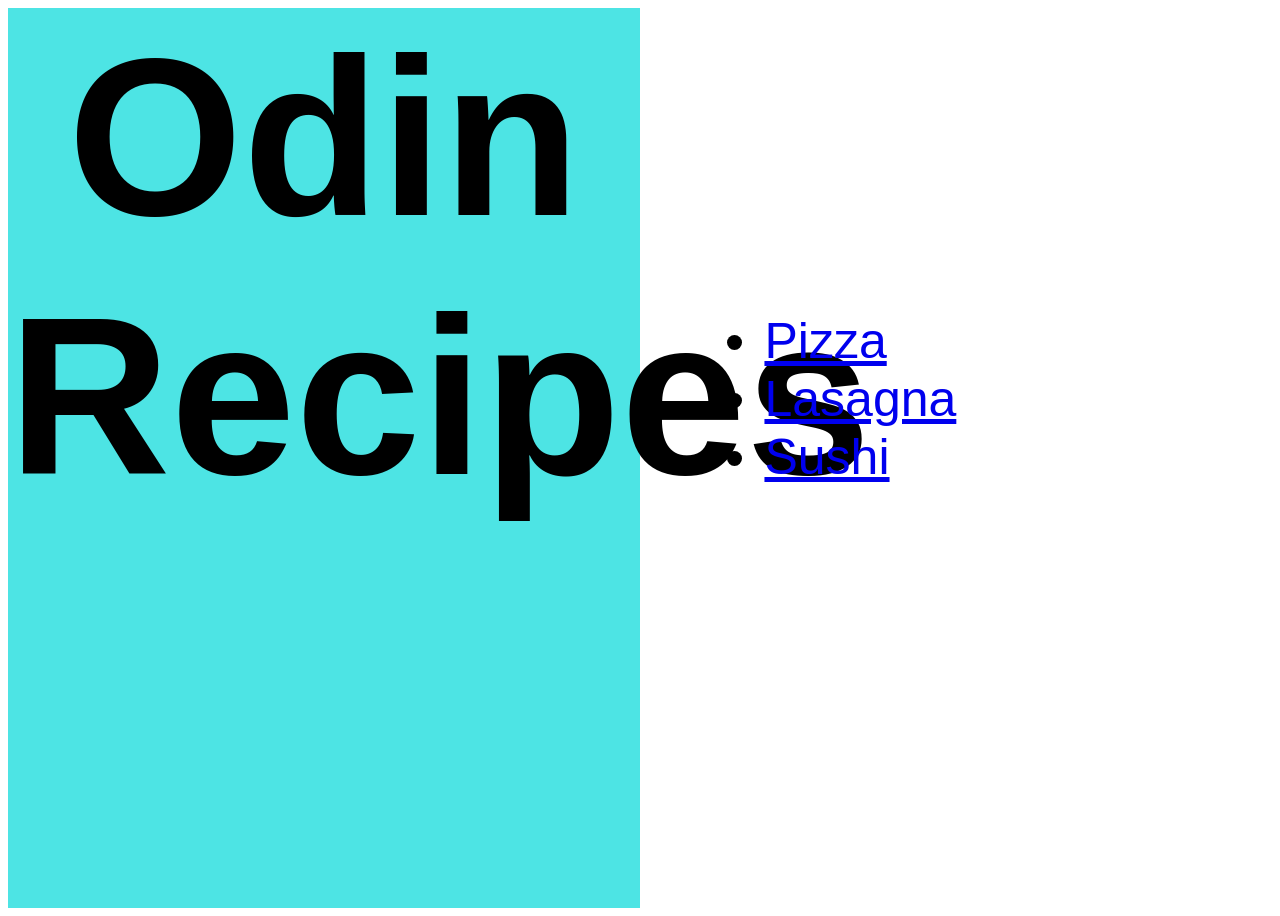
<file: index.html>
<!DOCTYPE html>
<html lang="en">
<head>
    <meta charset="UTF-8">
    <meta name="viewport" content="width=device-width, initial-scale=1.0">
    <link rel="stylesheet" href="styles.css">
    <title>Odin Recipes</title>
</head>
<body>
    <h1 class="main-header">Odin Recipes</h1>

    <div class="card">
        <ul class="unordered-list">
            <li><a href="./recipes/pizza.html">Pizza</a></li>
            <li><a href="./recipes/lasagna.html">Lasagna</a></li>
            <li><a href="./recipes/sushi.html">Sushi</a></li>
        </ul>
    </div>
</body>
</html>
</file>
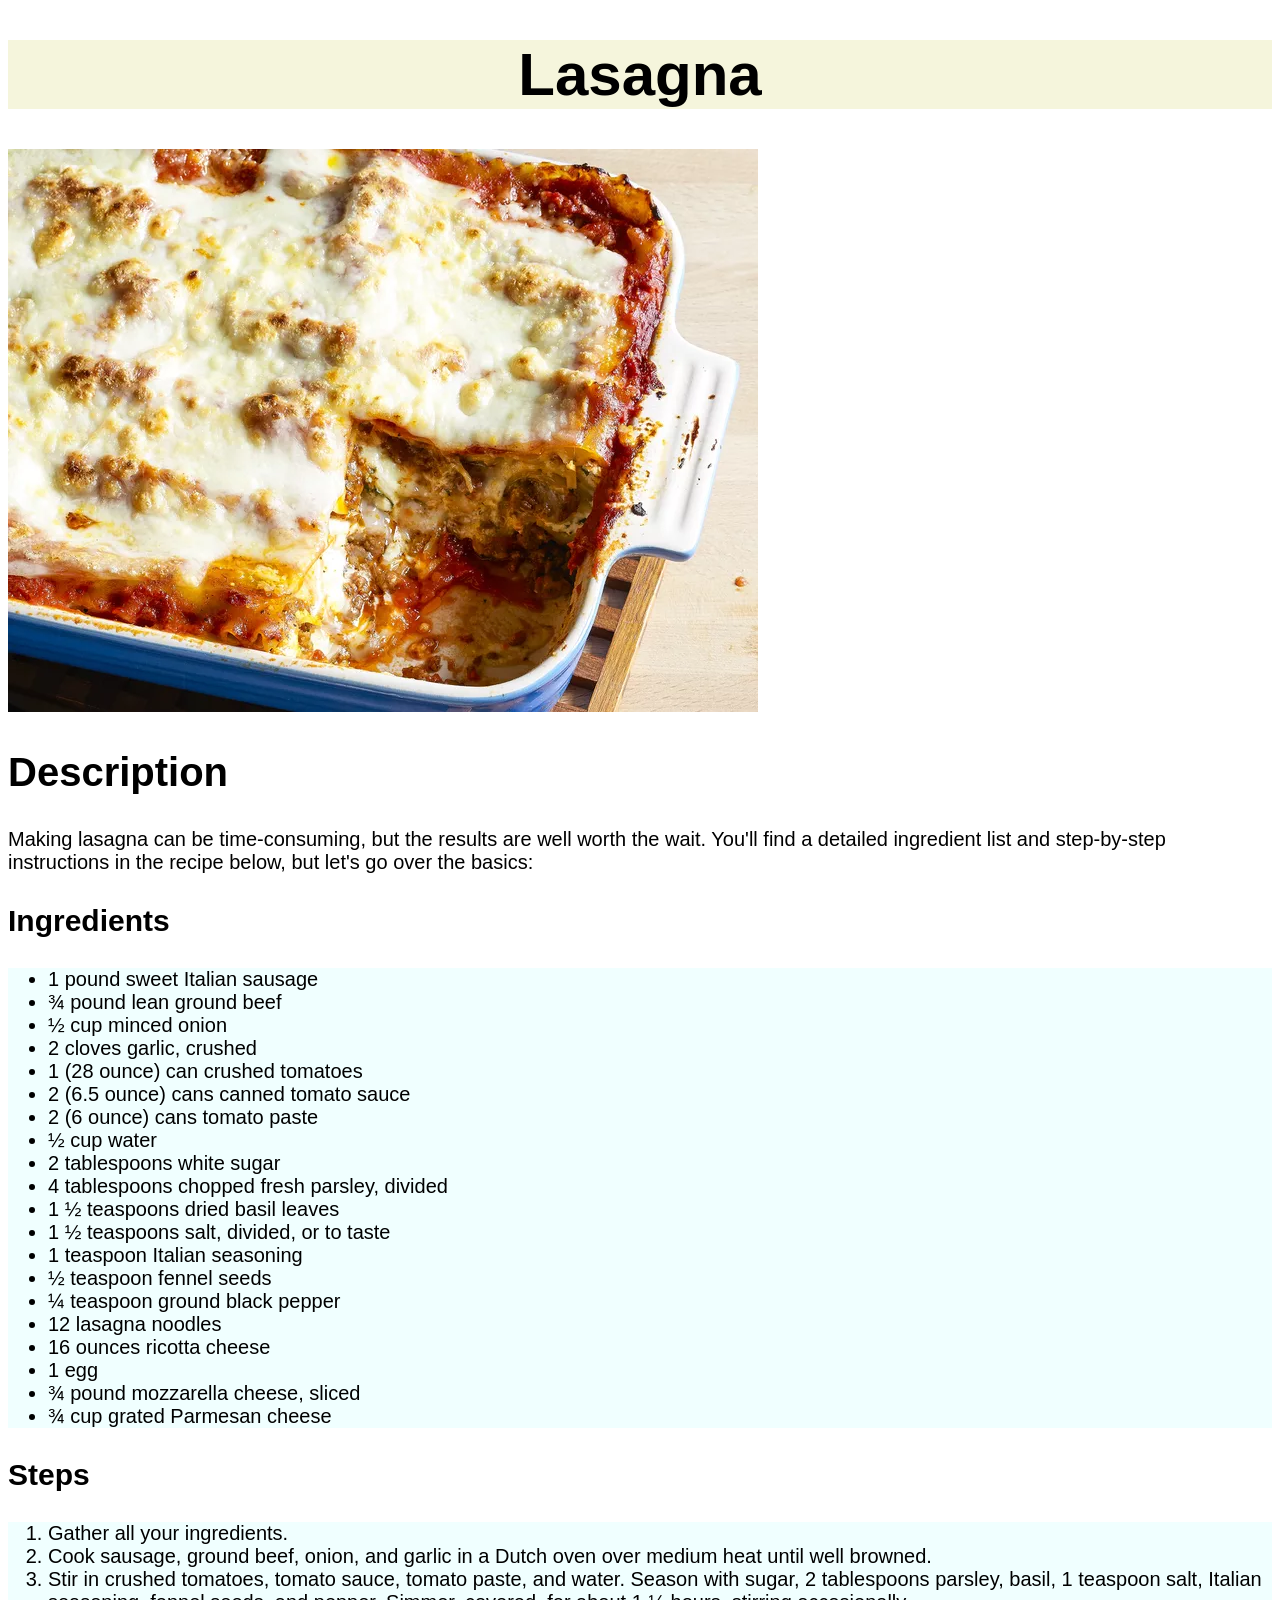
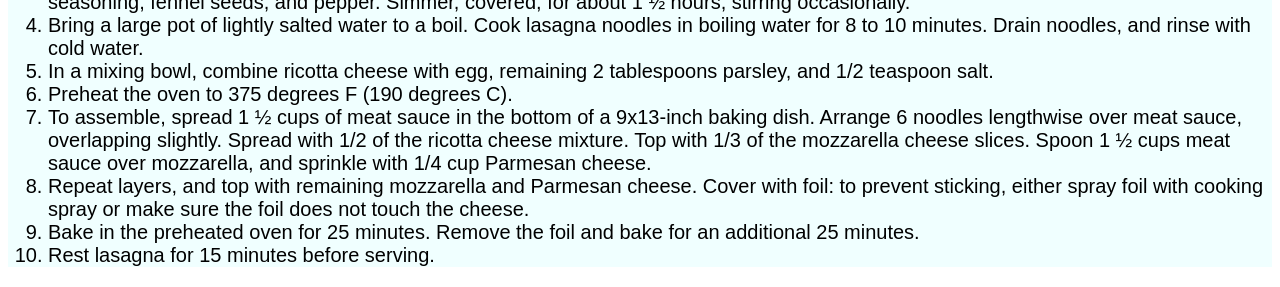
<file: recipes/lasagna.html>
<!DOCTYPE html>
<html lang="en">
<head>
    <meta charset="UTF-8">
    <meta name="viewport" content="width=device-width, initial-scale=1.0">
    <link rel="stylesheet" href="recipe-styles.css">
    <title>Odin Recipes | Lasagna</title>
</head>
<body>
    <!-- https://www.allrecipes.com/recipe/23600/worlds-best-lasagna/ -->
     
    <h1 class="main-header">Lasagna</h1>
    <img class=".recipe-img" src="../images/lasagna.webp" width="750px" height="563px" alt="closeup of a lasagna">

    <h2 class="sub-header">Description</h2>
    <p class="paragraph">Making lasagna can be time-consuming, but the results are well worth the wait. You'll find a detailed ingredient list and step-by-step instructions in the recipe below, but let's go over the basics:</p>
    <h3 class="topic">Ingredients</h3>
    <ul class="unordered-list">
        <li>1 pound sweet Italian sausage</li>
        <li>¾ pound lean ground beef</li>
        <li>½ cup minced onion</li>
        <li>2 cloves garlic, crushed</li>
        <li>1 (28 ounce) can crushed tomatoes</li>
        <li>2 (6.5 ounce) cans canned tomato sauce</li>
        <li>2 (6 ounce) cans tomato paste</li>
        <li>½ cup water</li>
        <li>2 tablespoons white sugar</li>
        <li>4 tablespoons chopped fresh parsley, divided</li>
        <li>1 ½ teaspoons dried basil leaves</li>
        <li>1 ½ teaspoons salt, divided, or to taste</li>
        <li>1 teaspoon Italian seasoning</li>
        <li>½ teaspoon fennel seeds</li>
        <li>¼ teaspoon ground black pepper</li>
        <li>12 lasagna noodles</li>
        <li>16 ounces ricotta cheese</li>
        <li>1 egg</li>
        <li>¾ pound mozzarella cheese, sliced</li>
        <li>¾ cup grated Parmesan cheese</li>
    </ul>

    <h3 class="topic">Steps</h3>
    <ol class="ordered-list">
        <li>Gather all your ingredients.</li>
        <li>Cook sausage, ground beef, onion, and garlic in a Dutch oven over medium heat until well browned.</li>
        <li>Stir in crushed tomatoes, tomato sauce, tomato paste, and water. Season with sugar, 2 tablespoons parsley, basil, 1 teaspoon salt, Italian seasoning, fennel seeds, and pepper. Simmer, covered, for about 1 ½ hours, stirring occasionally.</li>
        <li>Bring a large pot of lightly salted water to a boil. Cook lasagna noodles in boiling water for 8 to 10 minutes. Drain noodles, and rinse with cold water.</li>
        <li>In a mixing bowl, combine ricotta cheese with egg, remaining 2 tablespoons parsley, and 1/2 teaspoon salt.</li>
        <li>Preheat the oven to 375 degrees F (190 degrees C).</li>
        <li>To assemble, spread 1 ½ cups of meat sauce in the bottom of a 9x13-inch baking dish. Arrange 6 noodles lengthwise over meat sauce, overlapping slightly. Spread with 1/2 of the ricotta cheese mixture. Top with 1/3 of the mozzarella cheese slices. Spoon 1 ½ cups meat sauce over mozzarella, and sprinkle with 1/4 cup Parmesan cheese.</li>
        <li>Repeat layers, and top with remaining mozzarella and Parmesan cheese. Cover with foil: to prevent sticking, either spray foil with cooking spray or make sure the foil does not touch the cheese.</li>
        <li>Bake in the preheated oven for 25 minutes. Remove the foil and bake for an additional 25 minutes.</li>
        <li>Rest lasagna for 15 minutes before serving.</li>
    </ol>
</body>
</html>
</file>
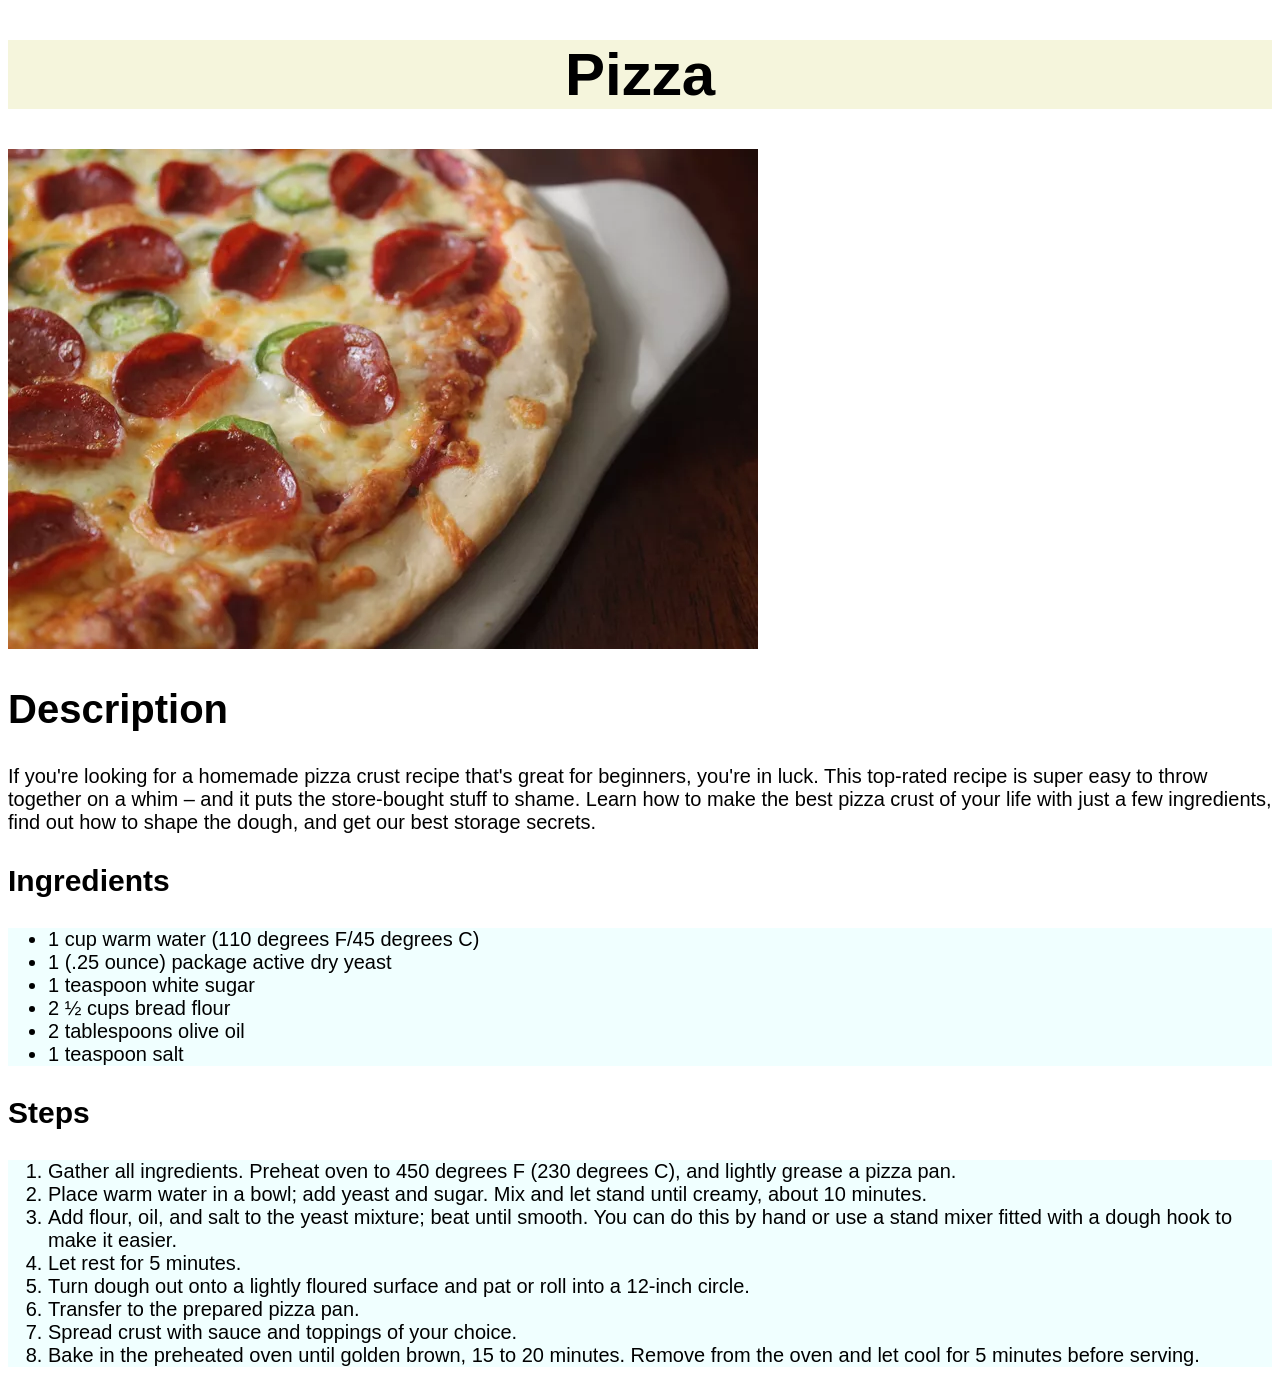
<file: recipes/pizza.html>
<!DOCTYPE html>
<html lang="en">
<head>
    <meta charset="UTF-8">
    <meta name="viewport" content="width=device-width, initial-scale=1.0">
    <link rel="stylesheet" href="recipe-styles.css">
    <title>Odin Recipes | Pizza</title>
</head>
<body>
    <!-- https://www.allrecipes.com/recipe/20171/quick-and-easy-pizza-crust/ -->
     
    <h1 class="main-header" >Pizza</h1>
    <img class="recipe-img" src="../images/pizza.webp" width="750px" height="500px" alt="closeup of an edge of a pizza">

    <h2 class="sub-header">Description</h2>
    <p class="paragraph">If you're looking for a homemade pizza crust recipe that's great for beginners, you're in luck. This top-rated recipe is super easy to throw together on a whim – and it puts the store-bought stuff to shame. Learn how to make the best pizza crust of your life with just a few ingredients, find out how to shape the dough, and get our best storage secrets.</p>

    <h3 class="topic">Ingredients</h3>
    <ul class="unordered-list">
        <li>1 cup warm water (110 degrees F/45 degrees C)</li>
        <li>1 (.25 ounce) package active dry yeast</li>
        <li>1 teaspoon white sugar</li>
        <li>2 ½ cups bread flour</li>
        <li>2 tablespoons olive oil</li>
        <li>1 teaspoon salt</li>
    </ul>

    <h3 class="topic">Steps</h3>
    <ol class="ordered-list">
        <li>Gather all ingredients. Preheat oven to 450 degrees F (230 degrees C), and lightly grease a pizza pan.</li>
        <li>Place warm water in a bowl; add yeast and sugar. Mix and let stand until creamy, about 10 minutes.</li>
        <li>Add flour, oil, and salt to the yeast mixture; beat until smooth. You can do this by hand or use a stand mixer fitted with a dough hook to make it easier.</li>
        <li>Let rest for 5 minutes.</li>
        <li>Turn dough out onto a lightly floured surface and pat or roll into a 12-inch circle.</li>
        <li>Transfer to the prepared pizza pan.</li>
        <li>Spread crust with sauce and toppings of your choice.</li>
        <li>Bake in the preheated oven until golden brown, 15 to 20 minutes. Remove from the oven and let cool for 5 minutes before serving.</li>
    </ol>
</body>
</html>
</file>
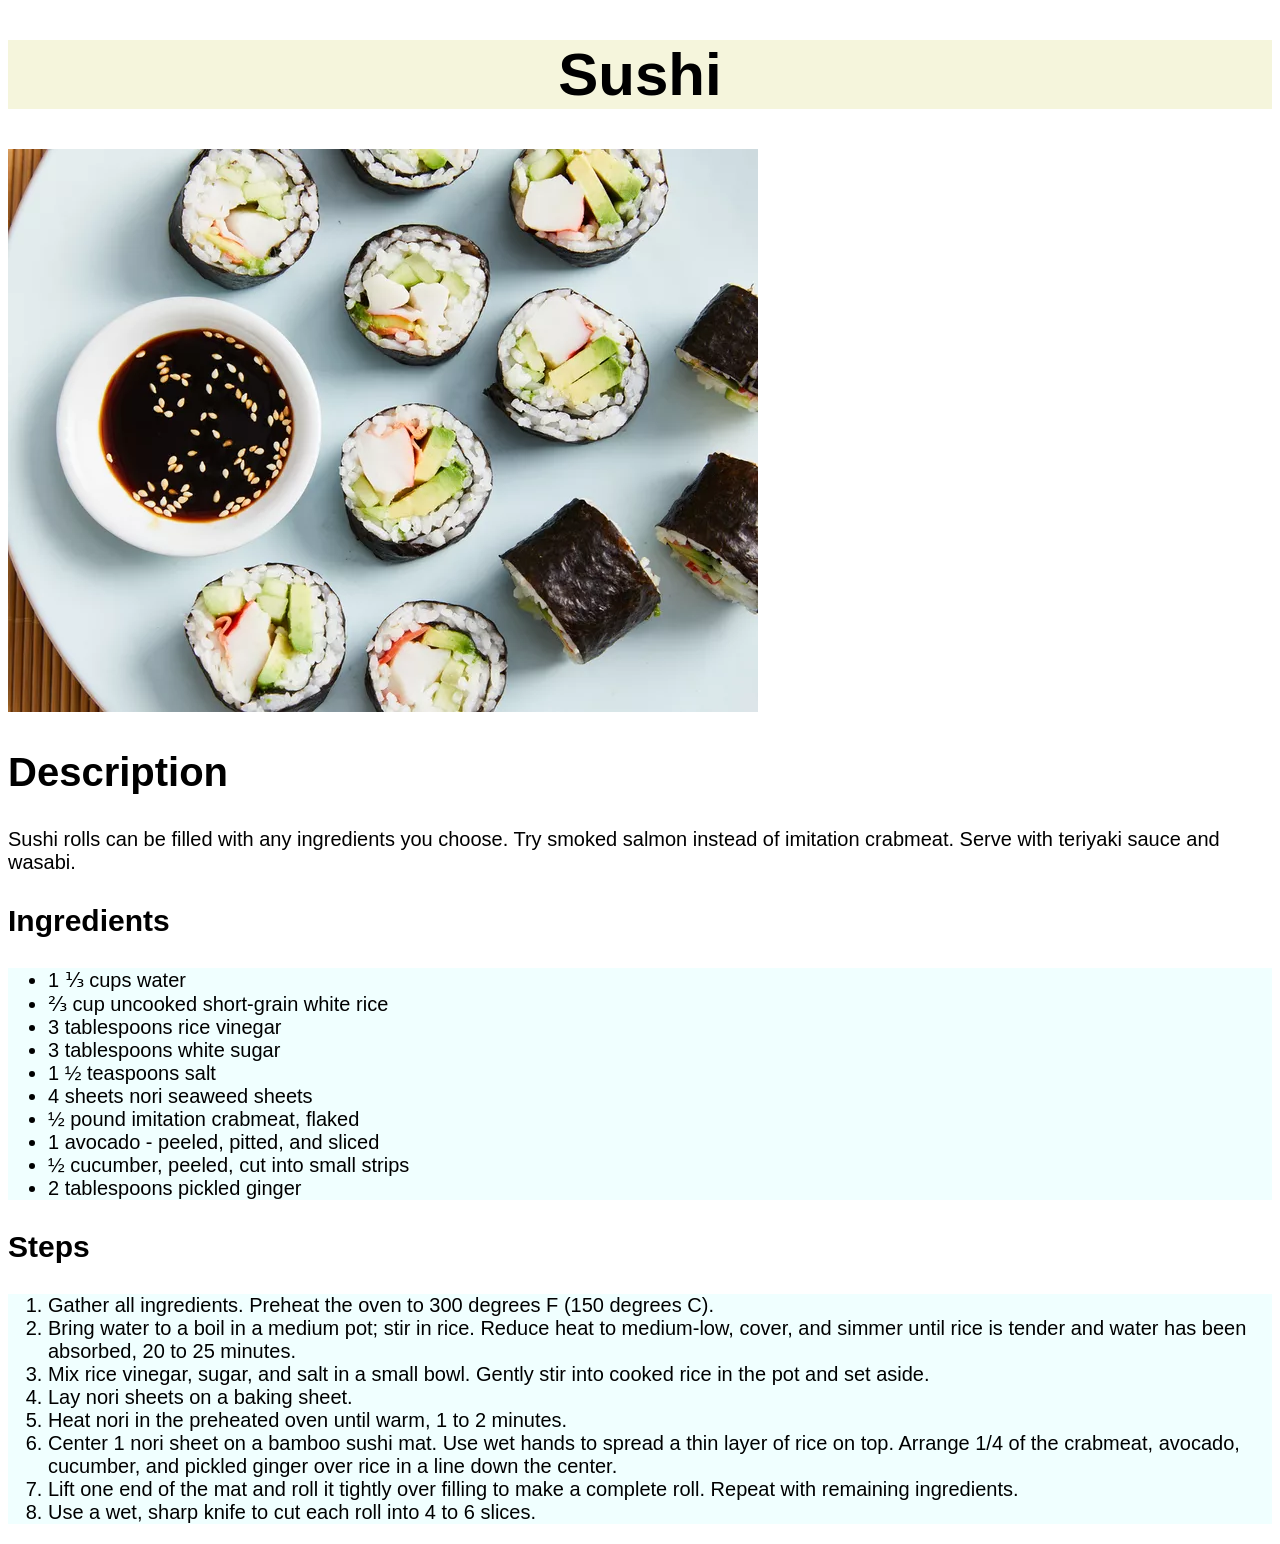
<file: recipes/sushi.html>
<!DOCTYPE html>
<html lang="en">
<head>
    <meta charset="UTF-8">
    <meta name="viewport" content="width=device-width, initial-scale=1.0">
    <link rel="stylesheet" href="recipe-styles.css">
    <title>Odin Recipes | Sushi</title>
</head>
<body>
    <!-- https://www.allrecipes.com/recipe/24228/sushi-roll/ -->
     
    <h1 class="main-header">Sushi</h1>
    <img class="recipe-img" src="../images/sushi.webp" width="750px" height="563px" alt="a plate of sushi with soy sauce">

    <h2 class="sub-header">Description</h2>
    <p class="paragraph">Sushi rolls can be filled with any ingredients you choose. Try smoked salmon instead of imitation crabmeat. Serve with teriyaki sauce and wasabi.</p>

    <h3 class="topic">Ingredients</h3>
    <ul class="unordered-list">
        <li>1 ⅓ cups water</li>
        <li>⅔ cup uncooked short-grain white rice</li>
        <li>3 tablespoons rice vinegar</li>
        <li>3 tablespoons white sugar</li>
        <li>1 ½ teaspoons salt</li>
        <li>4 sheets nori seaweed sheets</li>
        <li>½ pound imitation crabmeat, flaked</li>
        <li>1 avocado - peeled, pitted, and sliced</li>
        <li>½ cucumber, peeled, cut into small strips</li>
        <li>2 tablespoons pickled ginger</li>
    </ul>

    <h3 class="topic">Steps</h3>
    <ol class="ordered-list">
        <li>Gather all ingredients. Preheat the oven to 300 degrees F (150 degrees C).</li>
        <li>Bring water to a boil in a medium pot; stir in rice. Reduce heat to medium-low, cover, and simmer until rice is tender and water has been absorbed, 20 to 25 minutes.</li>
        <li>Mix rice vinegar, sugar, and salt in a small bowl. Gently stir into cooked rice in the pot and set aside.</li>
        <li>Lay nori sheets on a baking sheet.</li>
        <li>Heat nori in the preheated oven until warm, 1 to 2 minutes.</li>
        <li>Center 1 nori sheet on a bamboo sushi mat. Use wet hands to spread a thin layer of rice on top. Arrange 1/4 of the crabmeat, avocado, cucumber, and pickled ginger over rice in a line down the center.</li>
        <li>Lift one end of the mat and roll it tightly over filling to make a complete roll. Repeat with remaining ingredients.</li>
        <li>Use a wet, sharp knife to cut each roll into 4 to 6 slices.</li>
    </ol>
</body>
</html>
</file>
<file: styles.css>
body {
    font-family: Arial, Helvetica, sans-serif;
}

*, 
*:before,
*:after {
    box-sizing: border-box;
}

.main-header {
    text-align: center;
    font-size: 225px;
    background-color: rgba(47, 224, 224, 0.856);
    padding: auto;
    margin: auto;
    display: inline-block;
    width: 50%;
    height:100vh;
}

.card {
    display: inline-block;
    height:auto;
    width: auto;
    padding: auto;
    margin-left: 80px;
}

.unordered-list {
    font-size: 50px;
}
</file>
<file: recipes/recipe-styles.css>
body {
    font-family: Arial, Helvetica, sans-serif;
}

.main-header {
    font-size: 60px;
    text-align: center;
    background-color: beige;
}

.sub-header {
    font-size: 40px;
}

.topic {
    font-size: 30px;
}

.paragraph {
    font-size: 20px;
}

.recipe-img {
    width: 750px;
    height: auto;
}

.unordered-list,
.ordered-list {
    font-size: 20px;
    background-color: azure;
}
</file>
